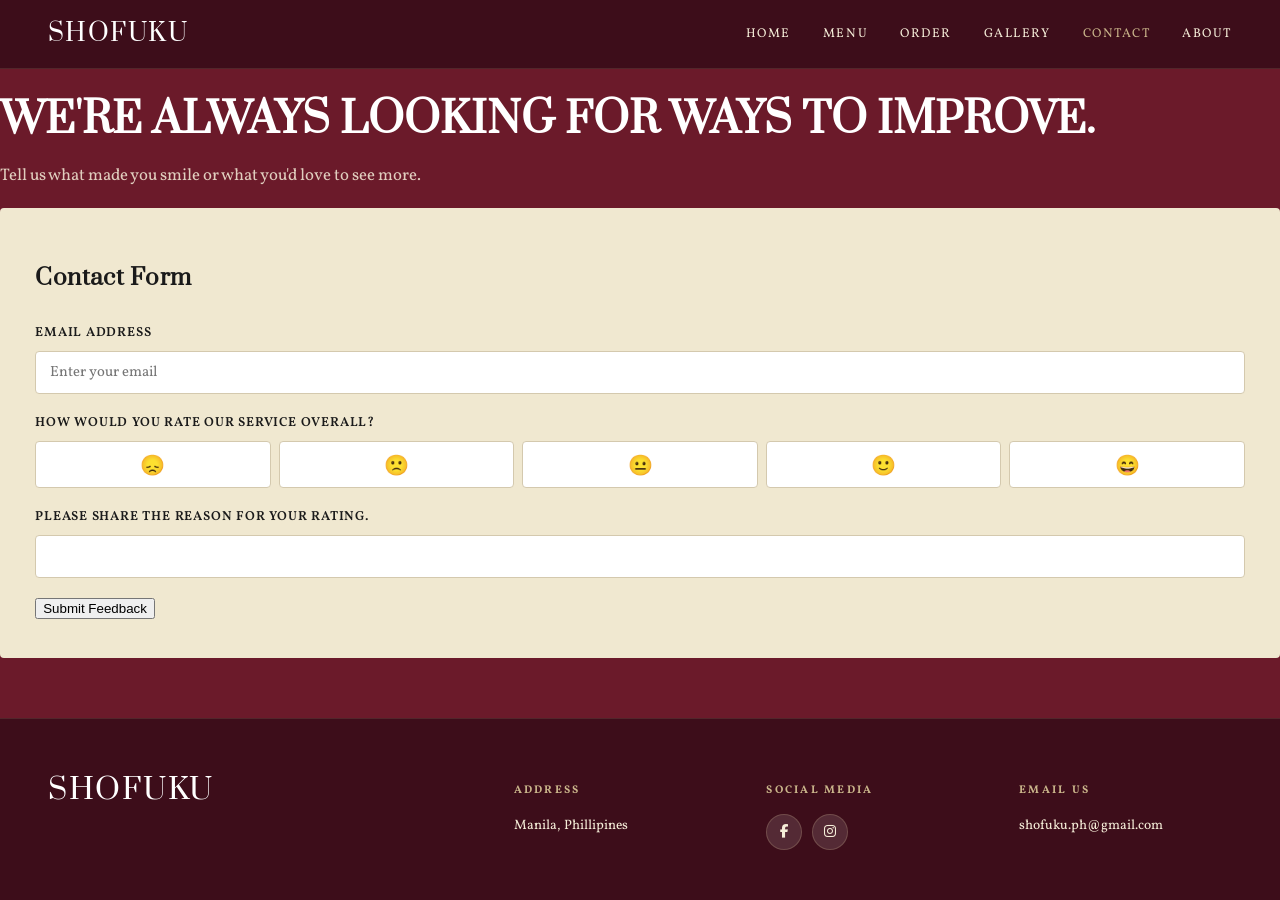
<file: contact.html>
<!DOCTYPE html>
<html lang="en">
<head>
  <meta charset="UTF-8" />
  <meta name="viewport" content="width=device-width, initial-scale=1.0" />
  <title>Contact — Shofuku</title>
  <link rel="stylesheet" href="..\CSS\base.css">
  <link rel="stylesheet" href="..\CSS\contact.css">
  <link rel="stylesheet" href="https://cdnjs.cloudflare.com/ajax/libs/font-awesome/6.5.0/css/all.min.css">
</head>
<body>
  <nav>
    <a href="#" class="logo">SHOFUKU</a>
    <ul>
      <li><a href="index.html">Home</a></li>
      <li><a href="..\HTML\menu.html">Menu</a></li>
      <li><a href="..\HTML\order.html">Order</a></li>
      <li><a href="..\HTML\gallery.html">Gallery</a></li>
      <li><a href="..\HTML\contact.html" class="active">Contact</a></li>
      <li><a href="..\HTML\about.html">About</a></li>
    </ul>
  </nav>


  <main class="main">
    <div>
      <h1 class="headline">WE'RE ALWAYS LOOKING FOR WAYS TO IMPROVE.</h1>
      <p class="subtext">Tell us what made you smile or what you'd love to see more.</p>
    </div>
    <div class="card">
      <h2>Contact Form</h2>
      <div>
        <label for="feedback-email">Email Address</label>
        <input type="email" id="feedback-email" placeholder="Enter your email">
      </div>
      <label for="rating">How would you rate our service overall?</label>
      <div class="rating-row">
        <button class="rating-btn" type="button" title="Very bad">😞</button>
        <button class="rating-btn" type="button" title="Bad">🙁</button>
        <button class="rating-btn" type="button" title="Neutral">😐</button>
        <button class="rating-btn" type="button" title="Good">🙂</button>
        <button class="rating-btn" type="button" title="Great">😄</button>
      </div>
      <label for="feedback-reason">Please share the reason for your rating.</label>
      <input type="text" id="feedback-reason">
      <button class="btn-dark">Submit Feedback</button>
    </div>
  </main>


  <footer>
    <div class="footer-logo">SHOFUKU</div>
    <div>
      <h4>Address</h4>
      <address>
       Manila, Phillipines
      </address>
    </div>
    <div>
      <h4>Social Media</h4>
      <div class="footer-social">
        <a href="https://www.facebook.com/share/18RxdQk1fX/?mibextid=wwXIfr" aria-label="Facebook"><i class="fab fa-facebook-f"></i></a>
        <a href="https://www.instagram.com/shofukuph?igsh=MXZ4aWpyaHN4M3IxZQ==" aria-label="Instagram"><i class="fab fa-instagram"></i></a>
      </div>
    </div>
    <div>
      <h4>Email Us</h4>
      <p><a href="mailto:shofuku.ph@gmail.com">shofuku.ph@gmail.com</a></p>
    </div>
  </footer>
</body>
</html>
</file>
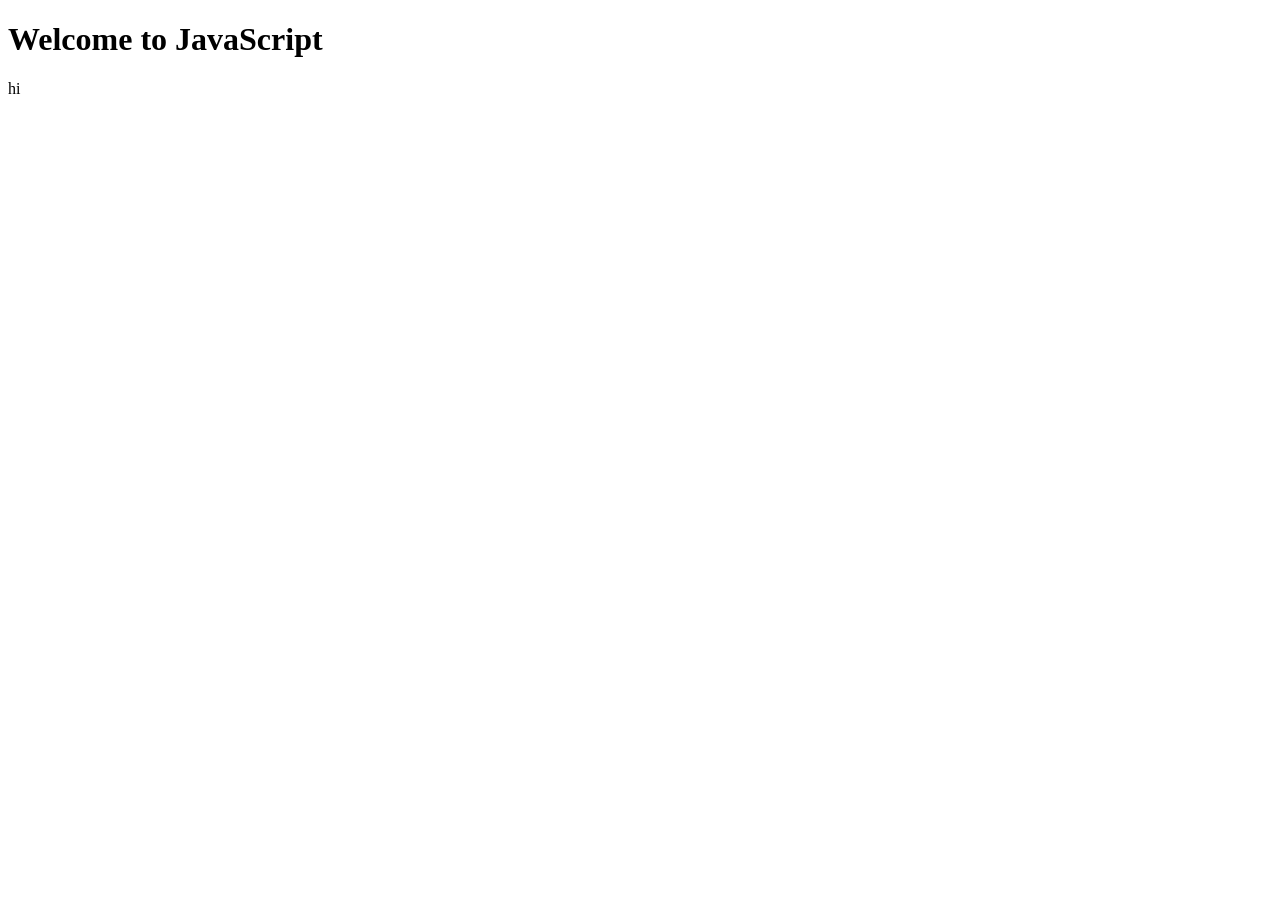
<file: Lec1.html>
<!DOCTYPE html>
<html>
    <head>
        <title>JavaScript</title>
        <script>
            document.writeln("<h1> Welcome to JavaScript </h1>")
        </script>
    </head>
    <body>
        <p>hi</p>
    </body>
</html>
</file>
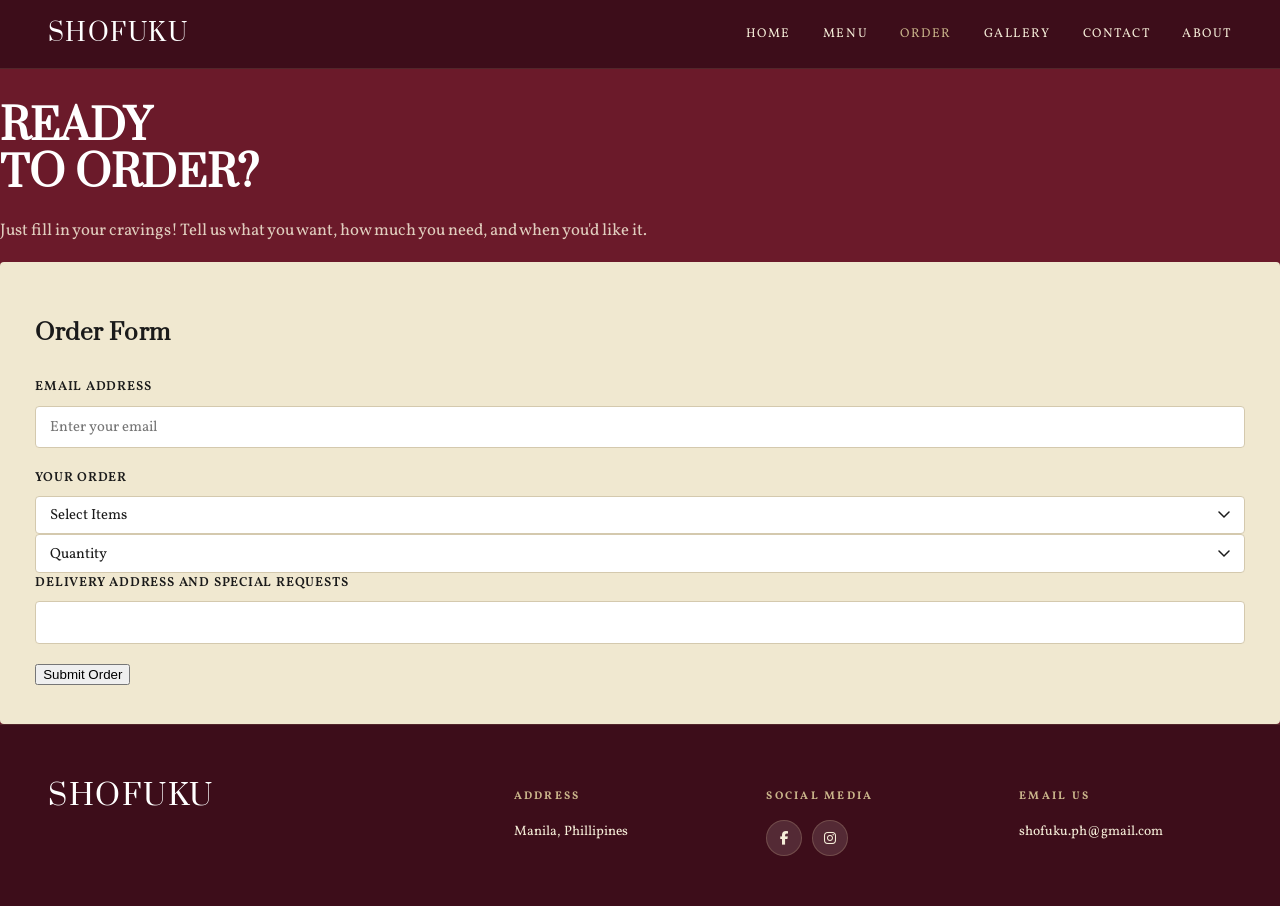
<file: order.html>
<!DOCTYPE html>
<html lang="en">
<head>
  <meta charset="UTF-8" />
  <meta name="viewport" content="width=device-width, initial-scale=1.0" />
  <title>Order — Shofuku</title>
  <link rel="stylesheet" href="..\CSS\base.css">
  <link rel="stylesheet" href="..\CSS\order.css">
  <link rel="stylesheet" href="https://cdnjs.cloudflare.com/ajax/libs/font-awesome/6.5.0/css/all.min.css">
</head>
<body>
  <nav>
    <a href="#" class="logo">SHOFUKU</a>
    <ul>
      <li><a href="index.html">Home</a></li>
      <li><a href="..\HTML\menu.html">Menu</a></li>
      <li><a href="..\HTML\order.html" class="active">Order</a></li>
      <li><a href="..\HTML\gallery.html">Gallery</a></li>
      <li><a href="..\HTML\contact.html">Contact</a></li>
      <li><a href="..\HTML\about.html">About</a></li>
    </ul>
  </nav>
  <main class="main">
    <div>
      <h2 class="headline">READY<br>TO ORDER?</h2>
      <p class="subtext">Just fill in your cravings! Tell us what you want, how much you need, and when you'd like it.</p>
    </div>

    <div class="card">
      <h2>Order Form</h2>
      <div>
        <label for="email">Email Address</label>
        <input type="email" id="email" placeholder="Enter your email">
      </div>

      <div>
        <label>Your order</label>

        <div class="order-row">
          <select>
            <option>Select Items</option>
            <option>Gyoza</option>
            <option>Katsudon</option>
            <option>Okonomiyaki</option>
            <option>Tonkatsu</option>
          </select>
          <select>
            <option>Quantity</option>
            <option>1</option>
            <option>2</option>
            <option>3</option>
            <option>4</option>
            <option>5</option>
          </select>

        </div>
      </div>
      <div>
        <label for="delivery">Delivery address and special requests</label>
        <input type="text" id="delivery">
      </div>
      <button class="btn-dark">Submit Order</button>
    </div>
  </main>
  
  <footer>
    <div class="footer-logo">SHOFUKU</div>
    <div>
      <h4>Address</h4>
      <address>
       Manila, Phillipines
      </address>
    </div>
    <div>
      <h4>Social Media</h4>
      <div class="footer-social">
        <a href="https://www.facebook.com/share/18RxdQk1fX/?mibextid=wwXIfr" aria-label="Facebook"><i class="fab fa-facebook-f"></i></a>
        <a href="https://www.instagram.com/shofukuph?igsh=MXZ4aWpyaHN4M3IxZQ==" aria-label="Instagram"><i class="fab fa-instagram"></i></a>
      </div>
    </div>
    <div>
      <h4>Email Us</h4>
      <p><a href="mailto:shofuku.ph@gmail.com">shofuku.ph@gmail.com</a></p>
    </div>
  </footer>
</body>
</html>
</file>
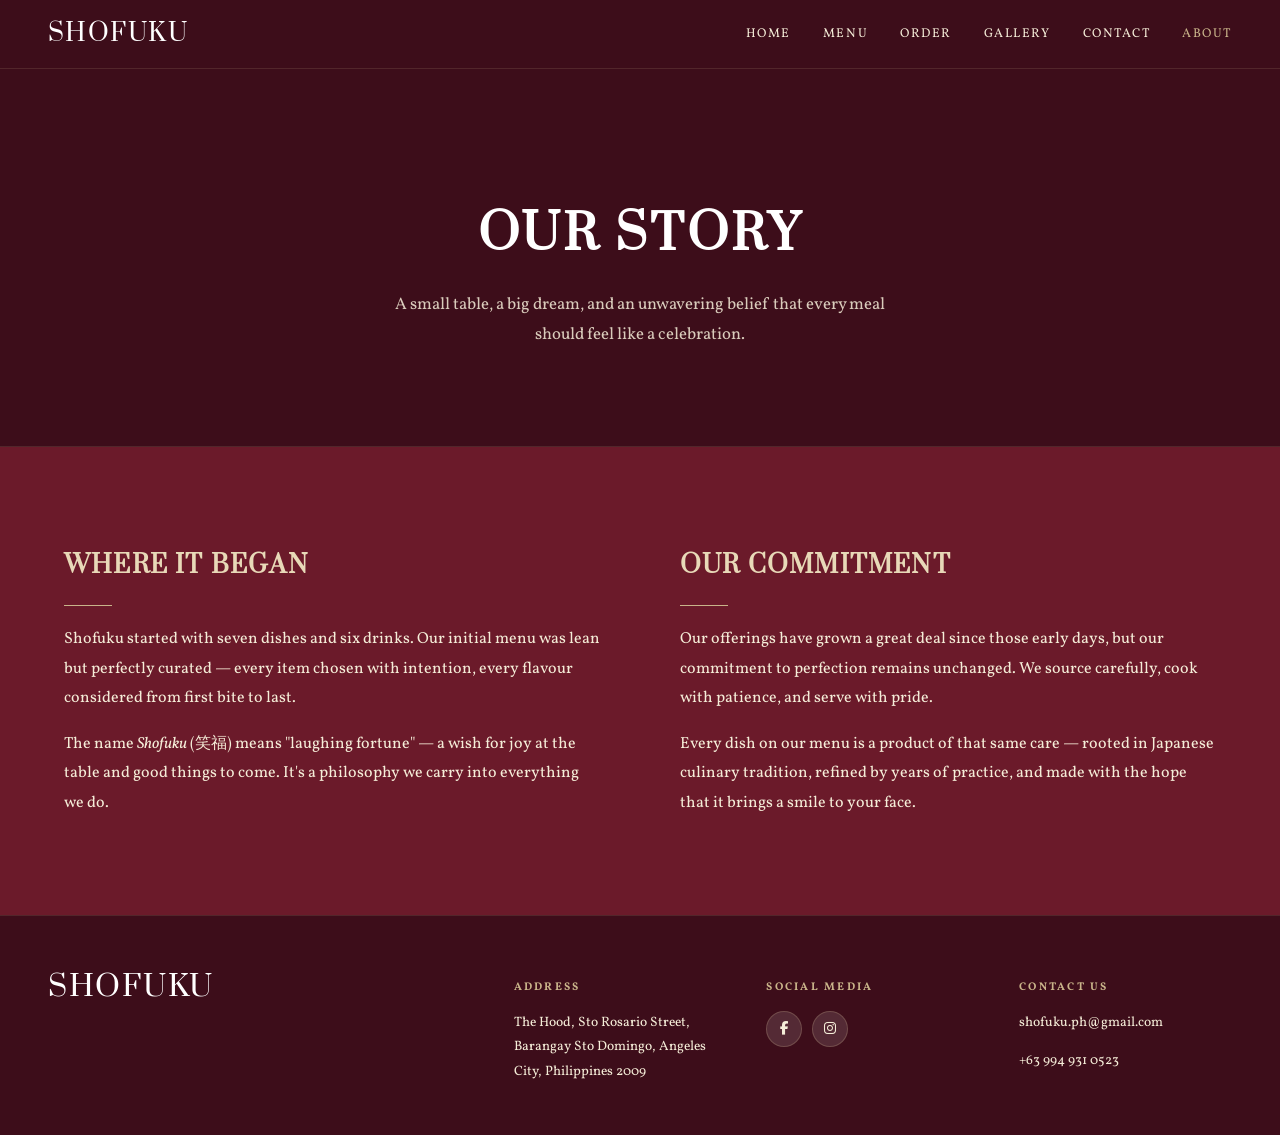
<file: HTML/about.html>
<!DOCTYPE html>
<html lang="en"> 
<head>
  <meta charset="UTF-8" />
  <title>About — Shofuku</title>
  <link rel="stylesheet" href="../CSS/base.css" />
  <link rel="stylesheet" href="../CSS/about.css" />
  <link rel="stylesheet" href="https://cdnjs.cloudflare.com/ajax/libs/font-awesome/6.5.0/css/all.min.css" />
</head>
  
<body>
  
  <nav>
    <a href="../index.html" class="logo">SHOFUKU</a>
    <ul>
      <li><a href="../index.html">Home</a></li>
      <li><a href="menu.html">Menu</a></li>
      <li><a href="order.html">Order</a></li>
      <li><a href="gallery.html">Gallery</a></li>
      <li><a href="contact.html">Contact</a></li>
      <li><a href="about.html" class="active">About</a></li>
    </ul>
  </nav>

  <header class="about-hero">
    <h1>Our Story</h1>
    <p>
      A small table, a big dream, and an unwavering belief
      that every meal should feel like a celebration.
    </p>
  </header>

  <main class="about-body">
    
    <div>
      <h2>Where It Began</h2>
      <div class="section-divider"></div>
      <p>
        Shofuku started with seven dishes and six drinks. Our initial
        menu was lean but perfectly curated — every item chosen with
        intention, every flavour considered from first bite to last.
      </p>
      <p>
        The name <em>Shofuku</em> (笑福) means "laughing fortune" — a
        wish for joy at the table and good things to come. It's a
        philosophy we carry into everything we do.
      </p>
    </div>
    
    <div>
      <h2>Our Commitment</h2>
      <div class="section-divider"></div>
      <p>
        Our offerings have grown a great deal since those early days,
        but our commitment to perfection remains unchanged. We source
        carefully, cook with patience, and serve with pride.
      </p>
      <p>
        Every dish on our menu is a product of that same care — rooted
        in Japanese culinary tradition, refined by years of practice,
        and made with the hope that it brings a smile to your face.
      </p>
    </div>
    
  </main>

  <footer>
    <div class="footer-logo">SHOFUKU</div>
    <div>
      <h4>Address</h4>
      <address>The Hood, Sto Rosario Street, Barangay Sto Domingo, Angeles City, Philippines 2009</address>
    </div>
    <div>
      <h4>Social Media</h4>
      <div class="footer-social">
        <a href="https://www.facebook.com/share/18RxdQk1fX/?mibextid=wwXIfr" aria-label="Facebook"><i class="fab fa-facebook-f"></i></a>
        <a href="https://www.instagram.com/shofukuph?igsh=MXZ4aWpyaHN4M3IxZQ==" aria-label="Instagram"><i class="fab fa-instagram"></i></a>
      </div>
    </div>
    <div>
      <h4>Contact Us</h4>
      <p><a href="mailto:shofuku.ph@gmail.com">shofuku.ph@gmail.com</a></p>
      <p>+63 994 931 0523</p>
    </div>
  </footer>
  
</body>
  
</html>
</file>
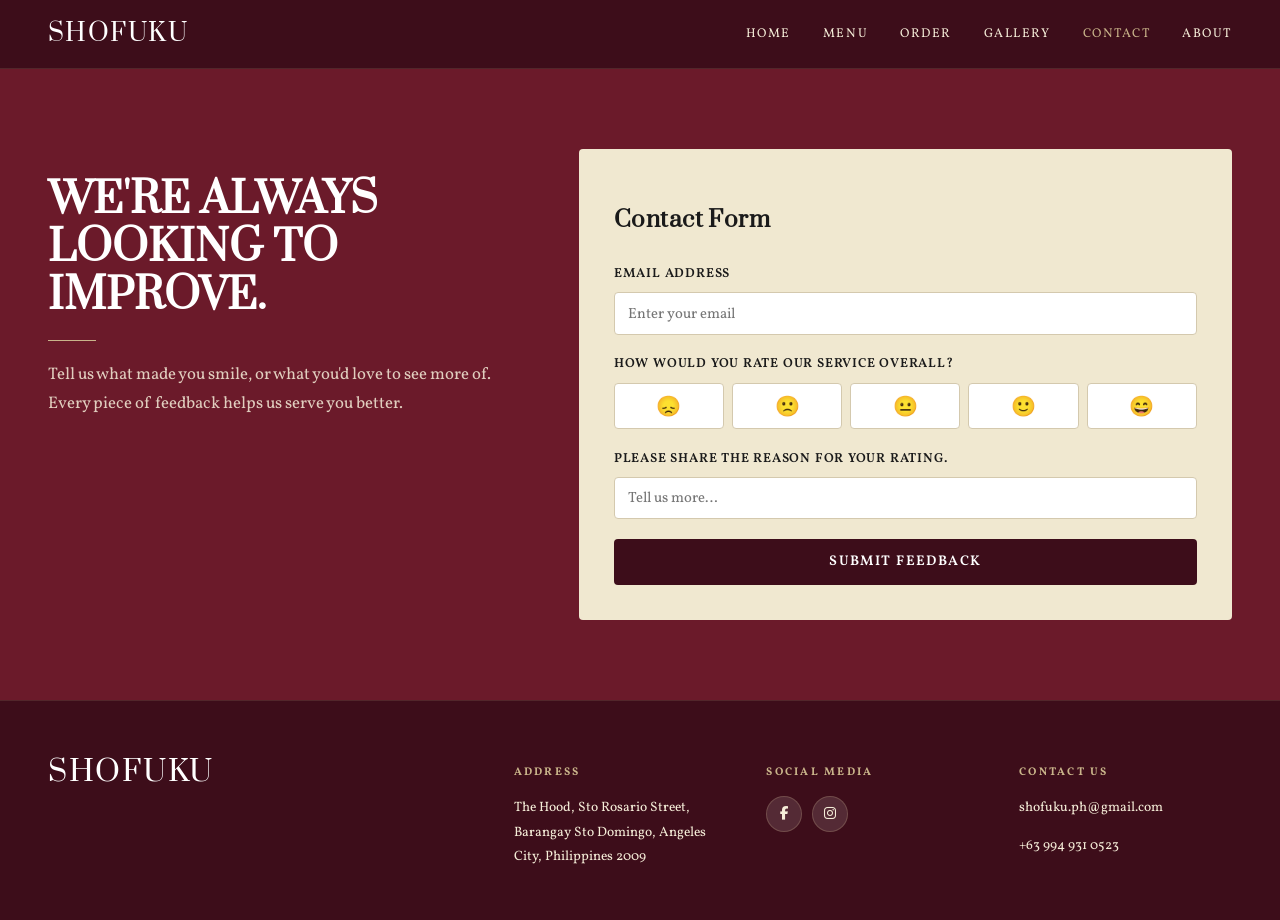
<file: HTML/contact.html>
<!DOCTYPE html>
<html lang="en">
<head>
  <meta charset="UTF-8" />
  <title>Contact — Shofuku</title>
  <link rel="stylesheet" href="../CSS/base.css" />
  <link rel="stylesheet" href="../CSS/contact.css" />
  <link rel="stylesheet" href="https://cdnjs.cloudflare.com/ajax/libs/font-awesome/6.5.0/css/all.min.css" />
</head>
	
<body>

  <nav>
    <a href="../index.html" class="logo">SHOFUKU</a>
    <ul>
      <li><a href="../index.html">Home</a></li>
      <li><a href="menu.html">Menu</a></li>
      <li><a href="order.html">Order</a></li>
      <li><a href="gallery.html">Gallery</a></li>
      <li><a href="contact.html" class="active">Contact</a></li>
      <li><a href="about.html">About</a></li>
    </ul>
  </nav>

  <main class="page-main">
    
    <div>
      <h1 class="headline">We're Always Looking to Improve.</h1>
      <div class="section-divider"></div>
      <p class="subtext">
        Tell us what made you smile, or what you'd love to see more of.
        Every piece of feedback helps us serve you better.
      </p>
    </div>

    <div class="card">
      <h2>Contact Form</h2>

      <div>
        <label for="feedback-email">Email Address</label>
        <input type="email" id="feedback-email" placeholder="Enter your email" />
      </div>

      <div>
        <label>How would you rate our service overall?</label>
        <div class="rating-row">
          <button class="rating-btn" type="button" title="Very bad">😞</button>
          <button class="rating-btn" type="button" title="Bad">🙁</button>
          <button class="rating-btn" type="button" title="Neutral">😐</button>
          <button class="rating-btn" type="button" title="Good">🙂</button>
          <button class="rating-btn" type="button" title="Great">😄</button>
        </div>
      </div>

      <div>
        <label for="feedback-reason">Please share the reason for your rating.</label>
        <input type="text" id="feedback-reason" placeholder="Tell us more…" />
      </div>

      <button class="btn-primary" type="button">Submit Feedback</button>
    </div>
    
  </main>

  <footer>
    <div class="footer-logo">SHOFUKU</div>
    <div>
      <h4>Address</h4>
      <address>The Hood, Sto Rosario Street, Barangay Sto Domingo, Angeles City, Philippines 2009</address>
    </div>
    <div>
      <h4>Social Media</h4>
      <div class="footer-social">
        <a href="https://www.facebook.com/share/18RxdQk1fX/?mibextid=wwXIfr" aria-label="Facebook"><i class="fab fa-facebook-f"></i></a>
        <a href="https://www.instagram.com/shofukuph?igsh=MXZ4aWpyaHN4M3IxZQ==" aria-label="Instagram"><i class="fab fa-instagram"></i></a>
      </div>
    </div>
    <div>
      <h4>Contact Us</h4>
      <p><a href="mailto:shofuku.ph@gmail.com">shofuku.ph@gmail.com</a></p>
      <p>+63 994 931 0523</p>
    </div>
		
  </footer>

</body>
	
</html>
</file>
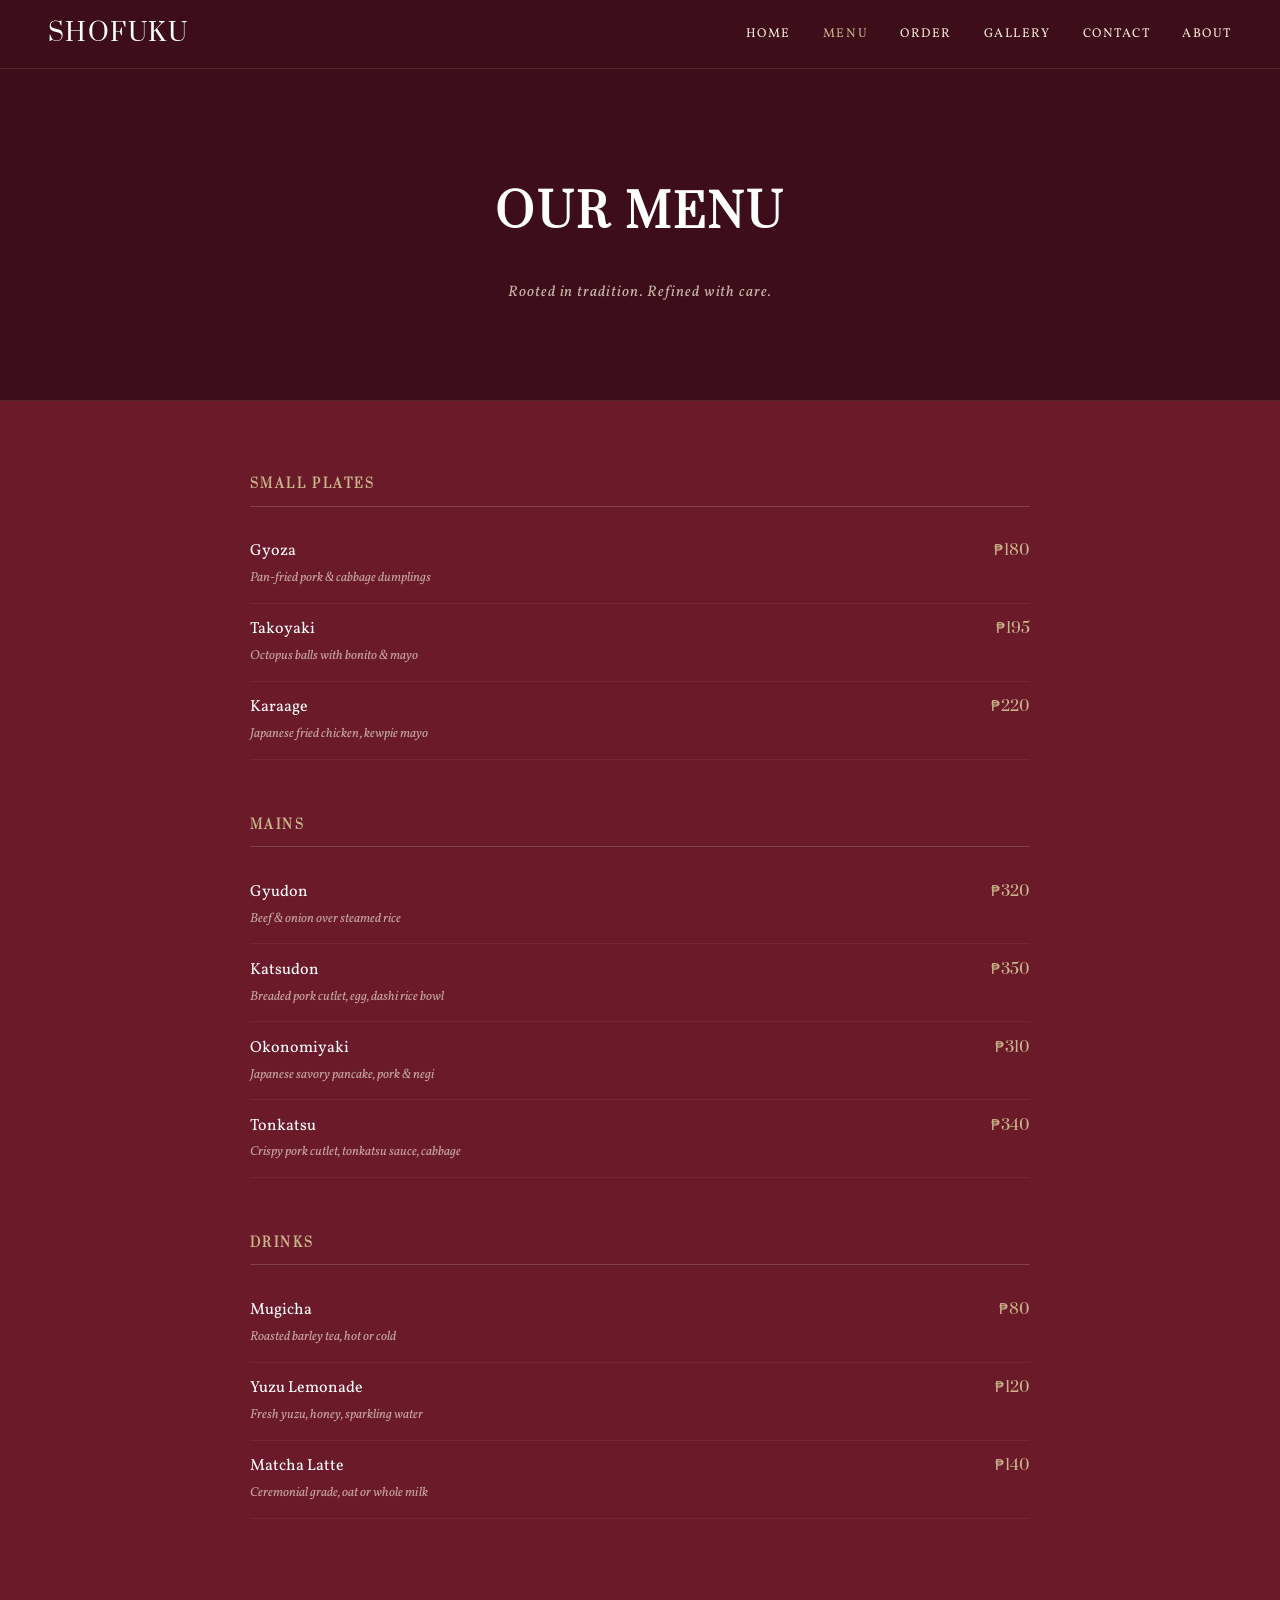
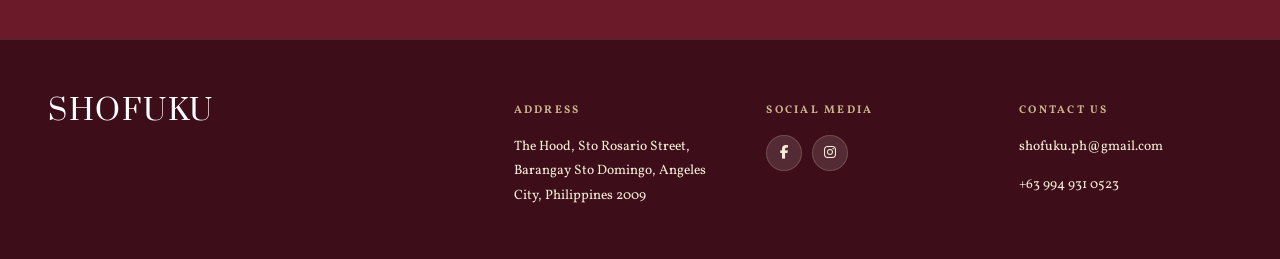
<file: HTML/menu.html>
<!DOCTYPE html>
<html lang="en">
<head>
  <meta charset="UTF-8" />
  <title>Menu — Shofuku</title>
  <link rel="stylesheet" href="../CSS/base.css" />
  <link rel="stylesheet" href="../CSS/menu.css" />
  <link rel="stylesheet" href="https://cdnjs.cloudflare.com/ajax/libs/font-awesome/6.5.0/css/all.min.css" />
</head>

  <body>

  <nav>
    <a href="../index.html" class="logo">SHOFUKU</a>
    <ul>
      <li><a href="../index.html">Home</a></li>
      <li><a href="menu.html" class="active">Menu</a></li>
      <li><a href="order.html">Order</a></li>
      <li><a href="gallery.html">Gallery</a></li>
      <li><a href="contact.html">Contact</a></li>
      <li><a href="about.html">About</a></li>
    </ul>
  </nav>

  <header class="menu-hero">
    <h1>Our Menu</h1>
    <p>Rooted in tradition. Refined with care.</p>
  </header>

  <main class="menu-page">

    <section class="menu-section">
      <h2 class="menu-category">Small Plates</h2>
      <div class="menu-list">
        <div class="menu-entry">
          <div class="menu-entry-name">Gyoza <span class="menu-entry-sub">Pan-fried pork &amp; cabbage dumplings</span></div>
          <div class="menu-entry-price">₱180</div>
        </div>
        <div class="menu-entry">
          <div class="menu-entry-name">Takoyaki <span class="menu-entry-sub">Octopus balls with bonito &amp; mayo</span></div>
          <div class="menu-entry-price">₱195</div>
        </div>
        <div class="menu-entry">
          <div class="menu-entry-name">Karaage <span class="menu-entry-sub">Japanese fried chicken, kewpie mayo</span></div>
          <div class="menu-entry-price">₱220</div>
        </div>
      </div>
    </section>

    <section class="menu-section">
      <h2 class="menu-category">Mains</h2>
      <div class="menu-list">
        <div class="menu-entry">
          <div class="menu-entry-name">Gyudon <span class="menu-entry-sub">Beef &amp; onion over steamed rice</span></div>
          <div class="menu-entry-price">₱320</div>
        </div>
        <div class="menu-entry">
          <div class="menu-entry-name">Katsudon <span class="menu-entry-sub">Breaded pork cutlet, egg, dashi rice bowl</span></div>
          <div class="menu-entry-price">₱350</div>
        </div>
        <div class="menu-entry">
          <div class="menu-entry-name">Okonomiyaki <span class="menu-entry-sub">Japanese savory pancake, pork &amp; negi</span></div>
          <div class="menu-entry-price">₱310</div>
        </div>
        <div class="menu-entry">
          <div class="menu-entry-name">Tonkatsu <span class="menu-entry-sub">Crispy pork cutlet, tonkatsu sauce, cabbage</span></div>
          <div class="menu-entry-price">₱340</div>
        </div>
      </div>
    </section>

    <section class="menu-section">
      <h2 class="menu-category">Drinks</h2>
      <div class="menu-list">
        <div class="menu-entry">
          <div class="menu-entry-name">Mugicha <span class="menu-entry-sub">Roasted barley tea, hot or cold</span></div>
          <div class="menu-entry-price">₱80</div>
        </div>
        <div class="menu-entry">
          <div class="menu-entry-name">Yuzu Lemonade <span class="menu-entry-sub">Fresh yuzu, honey, sparkling water</span></div>
          <div class="menu-entry-price">₱120</div>
        </div>
        <div class="menu-entry">
          <div class="menu-entry-name">Matcha Latte <span class="menu-entry-sub">Ceremonial grade, oat or whole milk</span></div>
          <div class="menu-entry-price">₱140</div>
        </div>
      </div>
    </section>

  </main>

  <footer>
    <div class="footer-logo">SHOFUKU</div>
    <div>
      <h4>Address</h4>
      <address>The Hood, Sto Rosario Street, Barangay Sto Domingo, Angeles City, Philippines 2009</address>
    </div>
    <div>
      <h4>Social Media</h4>
      <div class="footer-social">
        <a href="https://www.facebook.com/share/18RxdQk1fX/?mibextid=wwXIfr" aria-label="Facebook"><i class="fab fa-facebook-f"></i></a>
        <a href="https://www.instagram.com/shofukuph?igsh=MXZ4aWpyaHN4M3IxZQ==" aria-label="Instagram"><i class="fab fa-instagram"></i></a>
      </div>
    </div>
    <div>
      <h4>Contact Us</h4>
      <p><a href="mailto:shofuku.ph@gmail.com">shofuku.ph@gmail.com</a></p>
      <p>+63 994 931 0523</p>
    </div>
  </footer>

</body>
  
</html>
</file>
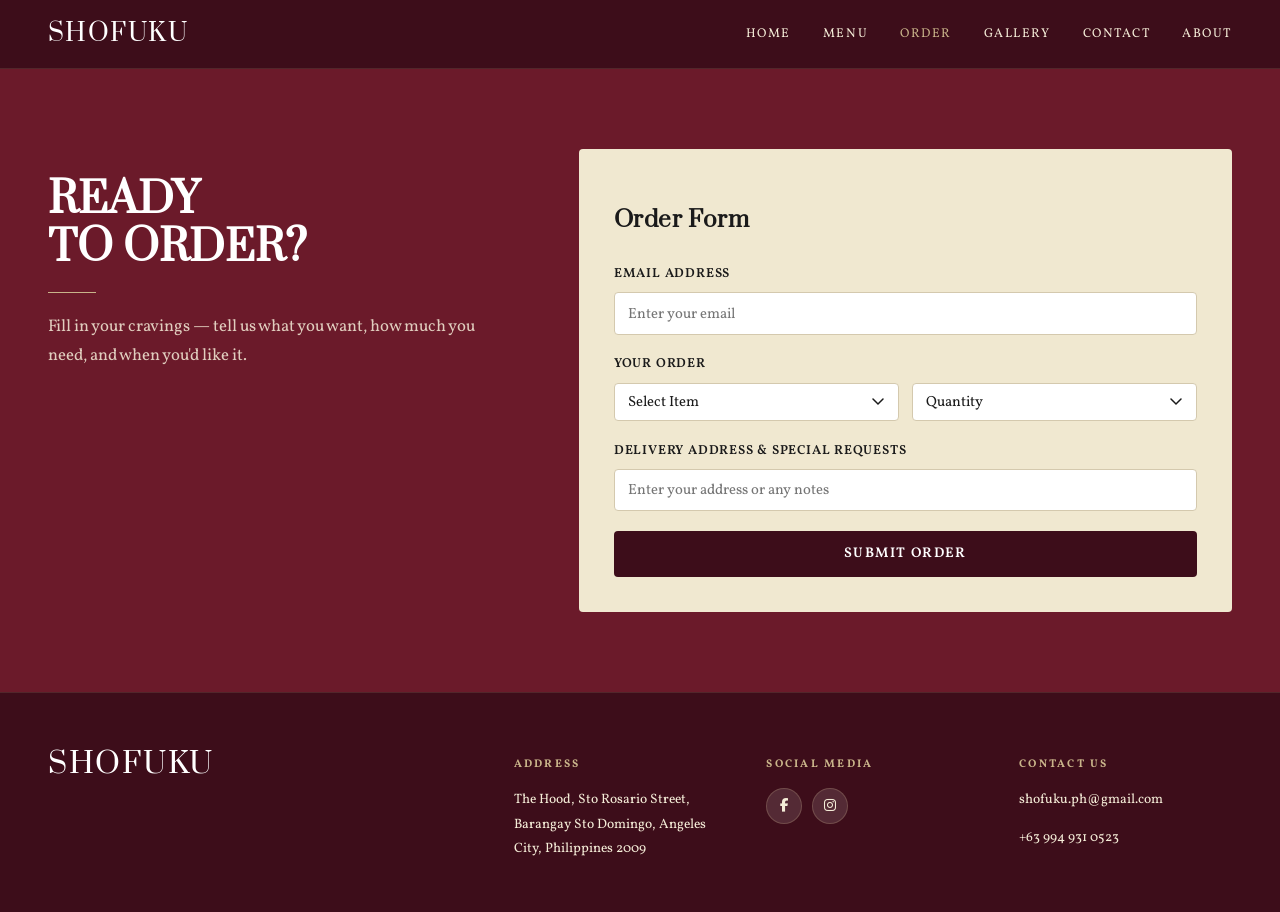
<file: HTML/order.html>
<!DOCTYPE html>
<html lang="en">
<head>
  <meta charset="UTF-8" />
  <title>Order — Shofuku</title> 
  <link rel="stylesheet" href="../CSS/base.css" />
  <link rel="stylesheet" href="../CSS/order.css" />
  <link rel="stylesheet" href="https://cdnjs.cloudflare.com/ajax/libs/font-awesome/6.5.0/css/all.min.css" />
</head>
<body>
  
  <nav>
    <a href="../index.html" class="logo">SHOFUKU</a>
    <ul>
      <li><a href="../index.html">Home</a></li>
      <li><a href="menu.html">Menu</a></li>
      <li><a href="order.html" class="active">Order</a></li>
      <li><a href="gallery.html">Gallery</a></li>
      <li><a href="contact.html">Contact</a></li>
      <li><a href="about.html">About</a></li>
    </ul>
  </nav>

  <main class="page-main">
    
    <div>
      <h1 class="headline">Ready<br>To Order?</h1>
      <div class="section-divider"></div>
      <p class="subtext">
        Fill in your cravings — tell us what you want,
        how much you need, and when you'd like it.
      </p>
    </div>

    <div class="card">
      <h2>Order Form</h2>

      <div>
        <label for="email">Email Address</label>
        <input type="email" id="email" placeholder="Enter your email" />
      </div>
  
      <div>
        <label>Your Order</label>
        <div class="form-row">
          <select aria-label="Select item">
            <option value="" disabled selected>Select Item</option>
            <option>Gyoza</option>
            <option>Gyudon</option>
            <option>Katsudon</option>
            <option>Okonomiyaki</option>
            <option>Tonkatsu</option>
          </select>
          <select aria-label="Select quantity">
            <option value="" disabled selected>Quantity</option>
            <option>1</option>
            <option>2</option>
            <option>3</option>
            <option>4</option>
            <option>5</option>
          </select>
        </div>
      </div>
  
      <div>
        <label for="delivery">Delivery Address &amp; Special Requests</label>
        <input type="text" id="delivery" placeholder="Enter your address or any notes" />
      </div>
  
      <button class="btn-primary" type="button">Submit Order</button>
  </div>
    
  </main>

  <footer>
    <div class="footer-logo">SHOFUKU</div>
    <div>
      <h4>Address</h4>
      <address>The Hood, Sto Rosario Street, Barangay Sto Domingo, Angeles City, Philippines 2009</address>
    </div>
    <div>
      <h4>Social Media</h4>
      <div class="footer-social">
        <a href="https://www.facebook.com/share/18RxdQk1fX/?mibextid=wwXIfr" aria-label="Facebook"><i class="fab fa-facebook-f"></i></a>
        <a href="https://www.instagram.com/shofukuph?igsh=MXZ4aWpyaHN4M3IxZQ==" aria-label="Instagram"><i class="fab fa-instagram"></i></a>
      </div>
    </div>
    <div>
      <h4>Contact Us</h4>
      <p><a href="mailto:shofuku.ph@gmail.com">shofuku.ph@gmail.com</a></p>
      <p>+63 994 931 0523</p>
    </div>
  </footer>
  
</body>
  
</html>
</file>
<file: CSS/base.css>
@import url('https://fonts.googleapis.com/css2?family=Prata&family=Vollkorn:ital,wght@0,400;0,600;1,400&display=swap');

/* ─── Design Tokens ─────────────────────────────────── */
:root {
  --crimson-deep:  #3d0d1a;
  --crimson-mid:   #6b1a2a;
  --crimson-light: #8c2438;
  --gold:          #c9b48a;
  --gold-light:    #e8d9b8;
  --cream:         #f5edd8;
  --white:         #ffffff;
  --dark:          #1a1a1a;
  --card-bg:       #f0e8d0;
  --border:        #d4c9ae;

  --font-display: 'Prata', Georgia, serif;
  --font-body:    'Vollkorn', Georgia, serif;

  --nav-h: 68px;
  --radius: 4px;
  --transition: 0.22s ease;
}

/* Reset & Base */
html { 
  scroll-behavior: smooth;
  box-sizing: border-box;
}

body {
  font-family: var(--font-body);
  background-color: var(--crimson-mid);
  color: var(--white);
  line-height: 1.6;
  min-height: 100vh;
  display: flex;
  flex-direction: column;
  margin: 0;
  padding: 0;
}

img { display: block; max-width: 100%; }

a { text-decoration: none; transition: color var(--transition); }

/* Navigation  */
nav {
  position: sticky;
  top: 0;
  z-index: 100;
  height: var(--nav-h);
  display: flex;
  align-items: center;
  justify-content: space-between;
  padding: 0 3rem;
  background-color: var(--crimson-deep);
  border-bottom: 1px solid rgba(201, 180, 138, 0.15);
}

nav .logo {
  font-family: var(--font-display);
  font-size: 1.5rem;
  color: var(--white);
  letter-spacing: 0.06em;
  flex-shrink: 0;
}

nav ul {
  list-style: none;
  display: flex;
  gap: 2rem;
}

nav ul li a {
  font-family: var(--font-body);
  font-size: 0.8rem;
  letter-spacing: 0.12em;
  text-transform: uppercase;
  color: var(--cream);
}

nav ul li a:hover,
nav ul li a.active {
  color: var(--gold);
}

/*Footer */
footer {
  margin-top: auto;
  background-color: var(--crimson-deep);
  border-top: 1px solid rgba(201, 180, 138, 0.15);
  padding: 3rem;
  display: grid;
  grid-template-columns: 2fr 1fr 1fr 1fr;
  gap: 2.5rem;
  align-items: start;
}

.footer-logo {
  font-family: var(--font-display);
  font-size: 1.8rem;
  color: var(--white);
  letter-spacing: 0.06em;
}

footer h4 {
  font-family: var(--font-body);
  font-size: 0.7rem;
  letter-spacing: 0.2em;
  text-transform: uppercase;
  color: var(--gold);
  margin-bottom: 0.9rem;
}

footer p,
footer address {
  font-size: 0.85rem;
  color: var(--cream);
  line-height: 1.8;
}

footer a { color: var(--cream); }
footer a:hover { color: var(--gold); }

.footer-social {
  display: flex;
  gap: 0.6rem;
}

.footer-social a {
  display: inline-flex;
  align-items: center;
  justify-content: center;
  width: 34px;
  height: 34px;
  border-radius: 50%;
  background: rgba(255,255,255,0.12);
  color: var(--cream);
  font-size: 0.85rem;
  border: 1px solid rgba(201, 180, 138, 0.25);
  transition: background var(--transition), color var(--transition);
}

.footer-social a:hover {
  background: var(--gold);
  color: var(--crimson-deep);
  border-color: var(--gold);
}

address {
  font-style: normal;
}

/* ─── Page Wrapper ──────────────────────────────────── */
.page-main {
  flex: 1;
  padding: 5rem 3rem;
  display: grid;
  grid-template-columns: 1fr 1.4fr;
  gap: 4rem;
  align-items: start;
}

/* ─── Typography Utilities ──────────────────────────── */
.headline {
  font-family: var(--font-display);
  font-size: 2.6rem;
  line-height: 1.15;
  text-transform: uppercase;
  margin-bottom: 1rem;
}

.subtext {
  font-size: 1.05rem;
  color: var(--cream);
  opacity: 0.85;
  line-height: 1.75;
}

/* ─── Card ──────────────────────────────────────────── */
.card {
  background: var(--card-bg);
  border-radius: var(--radius);
  padding: 2.2rem;
  color: var(--dark);
}

.card h2 {
  font-family: var(--font-display);
  font-size: 1.4rem;
  color: var(--dark);
  margin-bottom: 1.6rem;
  letter-spacing: 0.02em;
}

.card label {
  display: block;
  font-size: 0.82rem;
  font-weight: 600;
  letter-spacing: 0.06em;
  text-transform: uppercase;
  color: var(--dark);
  margin-bottom: 0.45rem;
}

.card input,
.card textarea {
  width: 100%;
  padding: 0.65rem 0.85rem;
  background: var(--white);
  border: 1.5px solid var(--border);
  border-radius: var(--radius);
  font-family: var(--font-body);
  font-size: 0.92rem;
  color: var(--dark);
  outline: none;
  transition: border-color var(--transition);
  margin-bottom: 1.2rem;
  box-sizing: border-box;
}

.card input:focus,
.card textarea:focus {
  border-color: var(--gold);
}

/* ─── Button ────────────────────────────────────────── */
.btn-primary {
  display: block;
  width: 100%;
  padding: 0.85rem 2rem;
  background: var(--crimson-deep);
  color: var(--white);
  border: none;
  border-radius: var(--radius);
  font-family: var(--font-body);
  font-size: 0.88rem;
  font-weight: 600;
  letter-spacing: 0.1em;
  text-transform: uppercase;
  cursor: pointer;
  transition: background var(--transition);
}

.btn-primary:hover { background: var(--crimson-light); }

/* ─── Divider utility ───────────────────────────────── */
.section-divider {
  width: 48px;
  height: 1px;
  background: var(--gold);
  margin: 1.2rem 0;
}
</file>
<file: CSS/about.css>
.about-hero {
  background-color: var(--crimson-deep);
  padding: 6rem 4rem;
  text-align: center;
  border-bottom: 1px solid rgba(201, 180, 138, 0.15);
}

.about-hero h1 {
  font-family: var(--font-display);
  font-size: 3rem;
  text-transform: uppercase;
  letter-spacing: 0.06em;
  color: var(--white);
  margin-bottom: 1rem;
}

.about-hero p {
  max-width: 520px;
  margin: 0 auto;
  font-size: 1.05rem;
  color: var(--cream);
  opacity: 0.85;
  line-height: 1.8;
}

.about-body {
  flex: 1;
  padding: 5rem 4rem;
  display: grid;
  grid-template-columns: 1fr 1fr;
  gap: 5rem;
  align-items: start;
}

.about-body h2 {
  font-family: var(--font-display);
  font-size: 1.5rem;
  text-transform: uppercase;
  letter-spacing: 0.05em;
  margin-bottom: 1.2rem;
  color: var(--gold-light);
}

.about-body p {
  font-size: 1rem;
  color: var(--cream);
  line-height: 1.85;
  margin-bottom: 1rem;
}
</file>
<file: CSS/contact.css>
.rating-row {
  display: flex;
  gap: 0.5rem;
  margin-bottom: 1.2rem;
}

.rating-btn {
  flex: 1;
  background: var(--white);
  border: 1.5px solid var(--border);
  border-radius: var(--radius);
  padding: 0.65rem 0;
  font-size: 1.25rem;
  cursor: pointer;
  transition: background var(--transition), border-color var(--transition);
  text-align: center;
}

.rating-btn:hover,
.rating-btn.selected {
  background: var(--gold-light);
  border-color: var(--gold);
}
</file>
<file: CSS/menu.css>
.menu-hero {
  background-color: var(--crimson-deep);
  padding: 5rem 4rem;
  text-align: center;
  border-bottom: 1px solid rgba(201, 180, 138, 0.15);
}

.menu-hero h1 {
  font-family: var(--font-display);
  font-size: 2.8rem;
  text-transform: uppercase;
  letter-spacing: 0.06em;
  color: var(--white);
}

.menu-hero p {
  margin-top: 0.75rem;
  font-size: 0.95rem;
  color: var(--cream);
  opacity: 0.75;
  letter-spacing: 0.06em;
  font-style: italic;
}

.menu-page {
  flex: 1;
  max-width: 780px;
  margin: 0 auto;
  padding: 4rem 2rem;
  width: 100%;
}

.menu-section {
  margin-bottom: 3.5rem;
}

.menu-category {
  font-family: var(--font-display);
  font-size: 0.75rem;
  letter-spacing: 0.2em;
  text-transform: uppercase;
  color: var(--gold);
  margin-bottom: 1.2rem;
  padding-bottom: 0.7rem;
  border-bottom: 1px solid rgba(201, 180, 138, 0.25);
}

.menu-entry {
  display: flex;
  justify-content: space-between;
  align-items: baseline;
  padding: 0.85rem 0;
  border-bottom: 1px solid rgba(255,255,255,0.06);
  gap: 1rem;
}

.menu-entry-name {
  font-size: 1rem;
  color: var(--white);
}

.menu-entry-sub {
  display: block;
  font-size: 0.82rem;
  color: var(--cream);
  opacity: 0.65;
  margin-top: 0.2rem;
  font-style: italic;
}

.menu-entry-price {
  font-family: var(--font-display);
  font-size: 0.95rem;
  color: var(--gold);
  white-space: nowrap;
  flex-shrink: 0;
}
</file>
<file: CSS/order.css>
.form-row {
  display: grid;
  grid-template-columns: 1fr 1fr;
  gap: 0.8rem;
  margin-bottom: 1.2rem;
}

.card select {
  width: 100%;
  padding: 0.65rem 0.85rem;
  background: var(--white);
  border: 1.5px solid var(--border);
  border-radius: var(--radius);
  font-family: var(--font-body);
  font-size: 0.92rem;
  color: var(--dark);
  outline: none;
  cursor: pointer;
  transition: border-color var(--transition);
  appearance: none;
  background-image: url("data:image/svg+xml,%3Csvg xmlns='http://www.w3.org/2000/svg' width='12' height='8' viewBox='0 0 12 8'%3E%3Cpath d='M1 1l5 5 5-5' stroke='%231a1a1a' stroke-width='1.5' fill='none' stroke-linecap='round'/%3E%3C/svg%3E");
  background-repeat: no-repeat;
  background-position: right 0.85rem center;
  padding-right: 2.2rem;
}

.card select:focus { border-color: var(--gold); }
</file>
